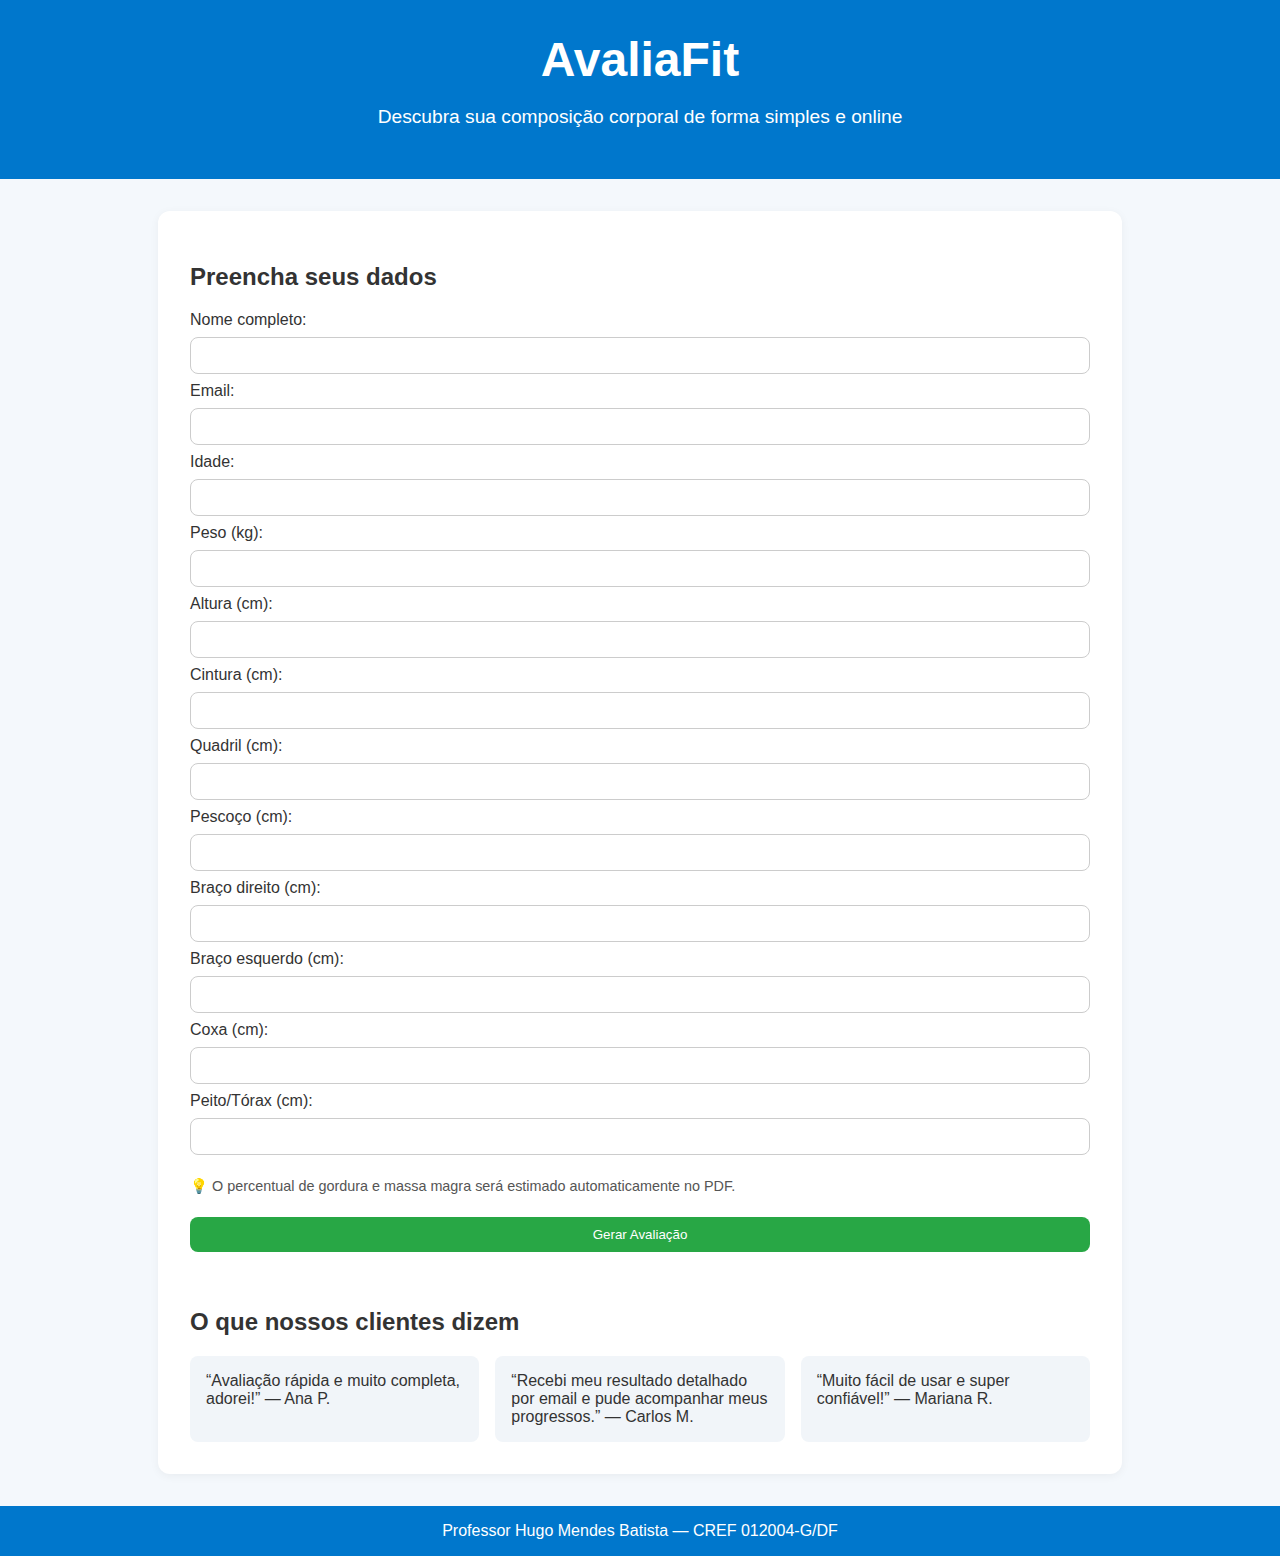
<file: index.html>
<!DOCTYPE html>
<html lang="pt-BR">
<head>
<meta charset="UTF-8">
<meta name="viewport" content="width=device-width, initial-scale=1.0">
<title>AvaliaFit — Avaliação Física Online</title>
<link rel="stylesheet" href="style.css">
</head>
<body>
<header>
  <h1>AvaliaFit</h1>
  <p>Descubra sua composição corporal de forma simples e online</p>
</header>

<main>
  <h2>Preencha seus dados</h2>
  <form id="avaliacaoForm">
    <label>Nome completo:</label><input type="text" id="nome" required>
    <label>Email:</label><input type="email" id="email" required>
    <label>Idade:</label><input type="number" id="idade" required>
    <label>Peso (kg):</label><input type="number" id="peso" required>
    <label>Altura (cm):</label><input type="number" id="altura" required>
    <label>Cintura (cm):</label><input type="number" id="cintura" required>
    <label>Quadril (cm):</label><input type="number" id="quadril" required>
    <label>Pescoço (cm):</label><input type="number" id="pescoco">
    <label>Braço direito (cm):</label><input type="number" id="bracoD">
    <label>Braço esquerdo (cm):</label><input type="number" id="bracoE">
    <label>Coxa (cm):</label><input type="number" id="coxa">
    <label>Peito/Tórax (cm):</label><input type="number" id="peito">
    <p style="font-size:0.9rem; color:#555;">💡 O percentual de gordura e massa magra será estimado automaticamente no PDF.</p>
    <button type="button" id="btnGerar">Gerar Avaliação</button>
  </form>

  <div class="section">
    <h2>O que nossos clientes dizem</h2>
    <div class="depoimentos">
      <div class="depoimento">“Avaliação rápida e muito completa, adorei!” — Ana P.</div>
      <div class="depoimento">“Recebi meu resultado detalhado por email e pude acompanhar meus progressos.” — Carlos M.</div>
      <div class="depoimento">“Muito fácil de usar e super confiável!” — Mariana R.</div>
    </div>
  </div>
</main>

<footer>
  Professor Hugo Mendes Batista — CREF 012004-G/DF
</footer>
</body>
</html>
</file>
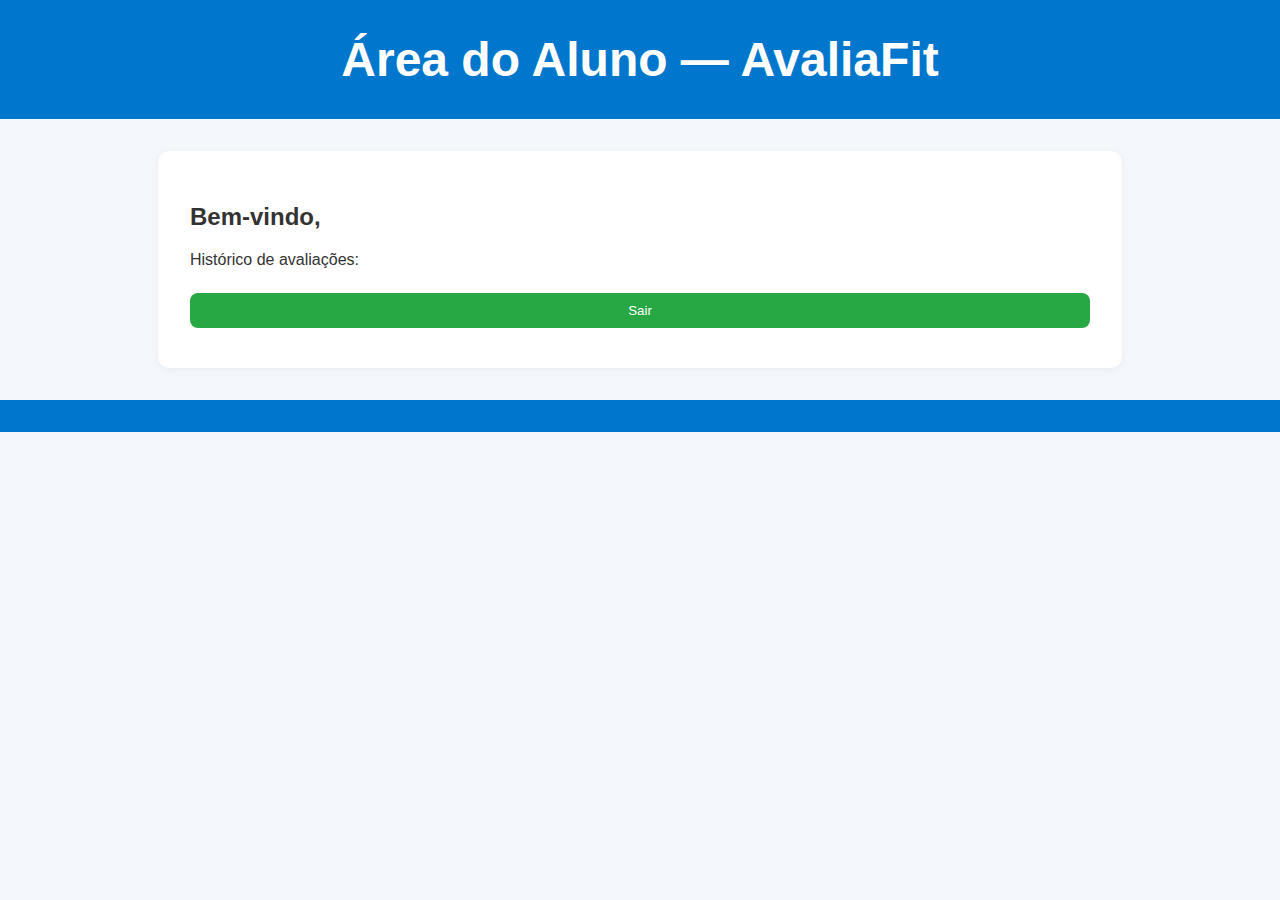
<file: aluno.html>
<!DOCTYPE html>
<html lang="pt-BR">
<head>
<meta charset="UTF-8">
<meta name="viewport" content="width=device-width, initial-scale=1.0">
<title>Área do Aluno — AvaliaFit</title>
<link rel="stylesheet" href="style.css">
</head>
<body>
<header><h1>Área do Aluno — AvaliaFit</h1></header>

<main>
  <h2>Bem-vindo, <span id="nomeAluno"></span></h2>
  <p>Histórico de avaliações:</p>
  <div id="listaAvaliacoes"></div>
  <button id="logoutBtn">Sair</button>
</main>

<footer></footer>
</body>
</html>
</file>
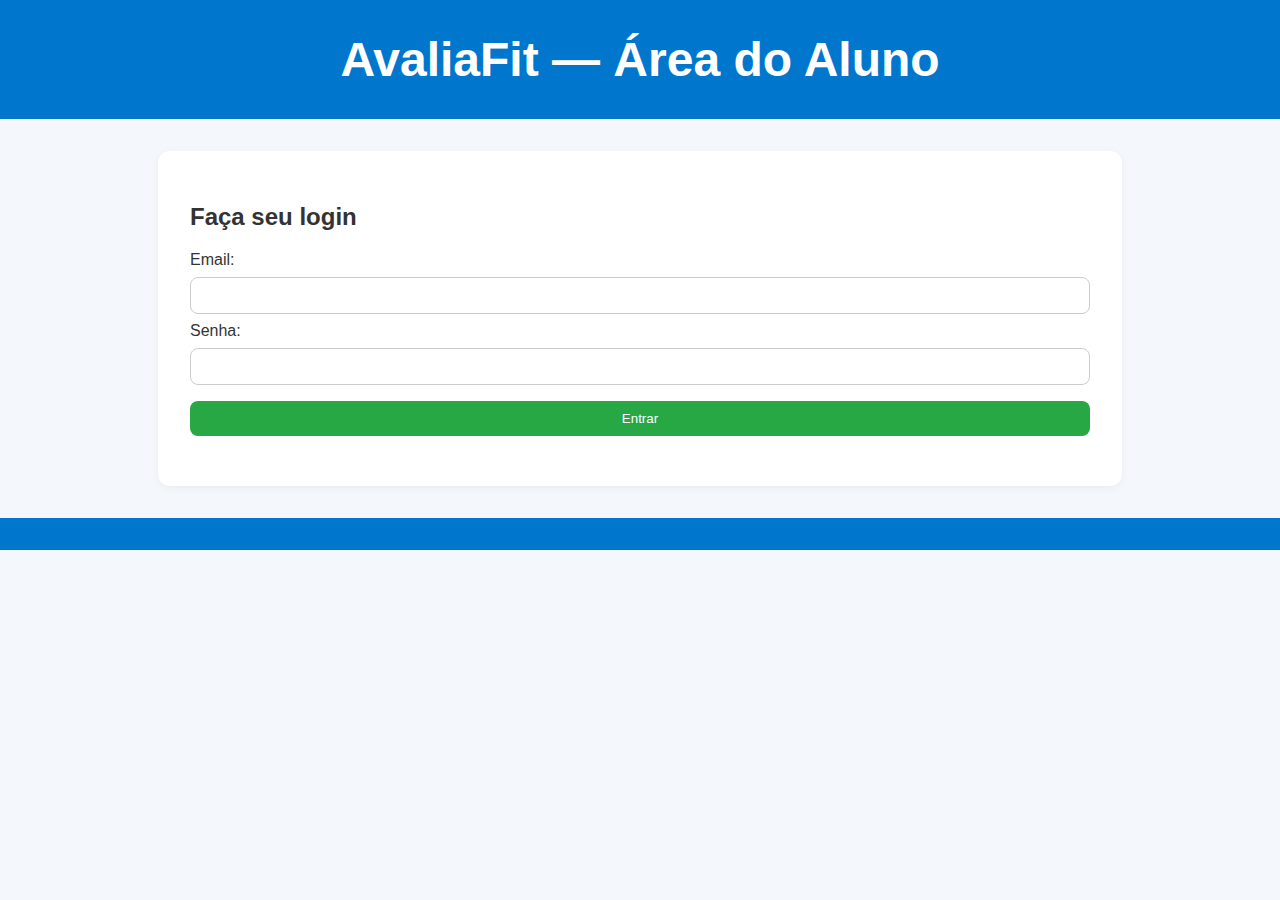
<file: login.html>
<!DOCTYPE html>
<html lang="pt-BR">
<head>
<meta charset="UTF-8">
<meta name="viewport" content="width=device-width, initial-scale=1.0">
<title>Login — Área do Aluno</title>
<link rel="stylesheet" href="style.css">
</head>
<body>
<header>
  <h1>AvaliaFit — Área do Aluno</h1>
</header>

<main>
  <h2>Faça seu login</h2>
  <form id="loginForm">
    <label>Email:</label><input type="email" id="loginEmail" required>
    <label>Senha:</label><input type="password" id="loginSenha" required>
    <button type="submit">Entrar</button>
  </form>
  <div id="erroLogin" style="color:red;margin-top:10px;"></div>
</main>

<footer></footer>
</body>
</html>
</file>
<file: style.css>
body {
  font-family: Arial, sans-serif;
  margin:0;
  padding:0;
  background:#f4f8fc;
  color:#333;
}

header {
  background:#0077cc;
  color:white;
  text-align:center;
  padding:2rem;
}

header h1 {
  margin:0;
  font-size:3rem;
}

header p {
  font-size:1.2rem;
}

main {
  max-width:900px;
  margin:2rem auto;
  background:white;
  padding:2rem;
  border-radius:12px;
  box-shadow:0 2px 10px rgba(0,0,0,0.05);
}

input, button {
  width:100%;
  padding:10px;
  margin:8px 0;
  border-radius:8px;
  border:1px solid #ccc;
  box-sizing:border-box;
}

button {
  background:#28a745;
  color:white;
  border:none;
  cursor:pointer;
  transition:0.3s;
}

button:hover {
  background:#218838;
}

.section {
  margin-top:3rem;
}

.depoimentos {
  display:flex;
  flex-wrap:wrap;
  gap:1rem;
}

.depoimento {
  flex:1 1 250px;
  background:#f1f5f9;
  padding:1rem;
  border-radius:8px;
}

footer {
  text-align:center;
  padding:1rem;
  background:#0077cc;
  color:white;
  margin-top:2rem;
}
</file>
